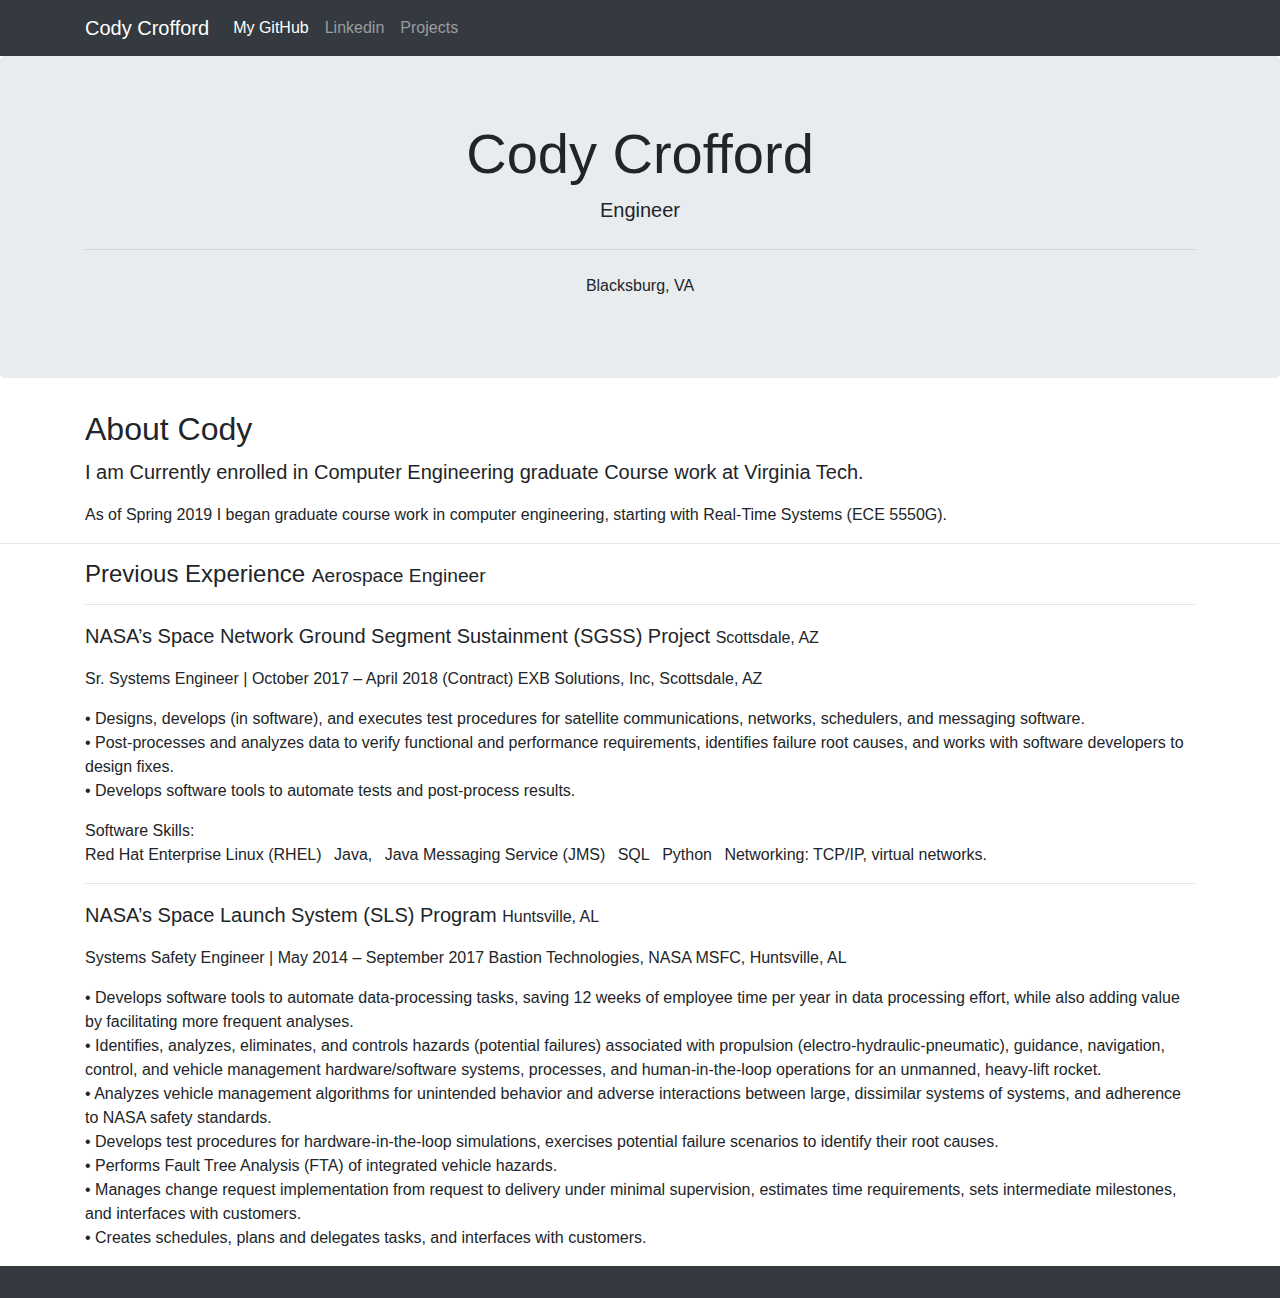
<file: index.html>
<!DOCTYPE html>
<html lang="en">
  <!-- Header information-->
  <head>
    <!--MetaData-->
    <meta charset="utf-8" />
    <meta
      name="viewport"
      content="width=device-width, initial-scale=1, shrink-to-fit=no"
    />
    <meta http-equiv="X-UA-Compatible" content="IE=edge" />
    <!-- mobile device -->
    <!-- Add to home screen for Chrome on Android -->
    <meta name="mobile-web-app-capable" content="yes" />
    <!--Home Screen for Safari on iOS -->
    <meta name="apple-mobile-web-app-capable" content="yes" />
    <meta name="apple-mobile-web-app-status-bar-style" content="black" />
    <!-- Bootstrap -->
    <link href="css/bootstrap.min.css" rel="stylesheet" />

    <!--Title-->
    <title>Cody Crofford</title>
  </head>

  <!--Website body-->
  <body>
	<!--Navigation Bar-->
	<nav class="navbar navbar-expand-lg navbar-dark bg-dark">
		<div class ="container">
				<a class="navbar-brand" href='index.html'>Cody Crofford</a>
			<button class="navbar-toggler" type="button" data-toggle="collapse" data-target="#navbarSupportedContent" aria-controls="navbarSupportedContent" aria-expanded="false" aria-label="Toggle navigation">
				<span class="navbar-toggler-icon"></span>
			</button>

			<div class="collapse navbar-collapse" id="navbarSupportedContent">
				<ul class="navbar-nav mr-auto">
					<li class="nav-item active">
					<a class="nav-link" href="https://github.com/codezor">My GitHub </a>
					</li>
					<li class="nav-item">
					<a class="nav-link" href="https://www.linkedin.com/in/cody-crofford-0567354a/">Linkedin</a>
					</li>
					<li class="nav-item">
						<a class="nav-link" href='Projects.html'>Projects</a>						
					</li>							
				</ul>
			</div>
		</div>
	</nav>

	<div class="jumbotron text-center">
			<div class="container">
			<h1 class="display-4">Cody Crofford</h1>
			<p class="lead">Engineer</p>
			<hr class="my-4">
			<p>Blacksburg, VA</p>
			</div> 
	</div>
<div class ="container">
	<h2 class ="page-header"> About Cody</h2>
	
	<p class ="lead">I am Currently enrolled in Computer Engineering graduate Course work at Virginia Tech.</p>
	<p>
	As of Spring 2019 I began graduate course work in computer engineering, starting with Real-Time Systems (ECE 5550G).

	</p>
</div>

<hr>
<div class ="container"> 

	<h4> Previous Experience <small> Aerospace Engineer</small></h4>
	<hr>

	<p class="lead">NASA’s Space Network Ground Segment Sustainment (SGSS) Project <small>Scottsdale, AZ</small> </p>
	<p>
		Sr. Systems Engineer | October 2017 – April 2018 (Contract)
		EXB Solutions, Inc, Scottsdale, AZ
		<ul class="list-unstyled">
			<li>•	Designs, develops (in software), and executes test procedures for satellite communications, networks, schedulers, and messaging software.</li>
			<li>•	Post-processes and analyzes data to verify functional and performance requirements, identifies failure root causes, and works with software developers to design fixes.</li>
			<li>•	Develops software tools to automate tests and post-process results.</li>
		</ul>

		Software Skills:
		<ul class="list-inline">
				<li class="list-inline-item">Red Hat Enterprise Linux (RHEL)</li>
				<li class="list-inline-item">Java,</li>
				<li class="list-inline-item">Java Messaging Service (JMS)</li>
				<li class="list-inline-item">SQL</li>
				<li class="list-inline-item"> Python</li>
				<li class="list-inline-item"> Networking: TCP/IP, virtual networks.</li>
				
			</ul>
		   
		
</p>
<hr>
<p class="lead">NASA’s Space Launch System (SLS) Program <small>Huntsville, AL</small> </p>
<p>
Systems Safety Engineer | May 2014 – September 2017
Bastion Technologies, NASA MSFC, Huntsville, AL
<ul class="list-unstyled">
<li>•	Develops software tools to automate data-processing tasks, saving 12 weeks of employee time per year in data processing effort, while also adding value by facilitating more frequent analyses.</li>
<li>•	Identifies, analyzes, eliminates, and controls hazards (potential failures) associated with propulsion (electro-hydraulic-pneumatic), guidance, navigation, control, and vehicle management hardware/software systems, processes, and human-in-the-loop operations for an unmanned, heavy-lift rocket.</li>
	<li>•	Analyzes vehicle management algorithms for unintended behavior and adverse interactions between large, dissimilar systems of systems, and adherence to NASA safety standards.</li>
	<li>•	Develops test procedures for hardware-in-the-loop simulations, exercises potential failure scenarios to identify their root causes.
<li>•	Performs Fault Tree Analysis (FTA) of integrated vehicle hazards.</li>
		<li>•	Manages change request implementation from request to delivery under minimal supervision, estimates time requirements, sets intermediate milestones, and interfaces with customers.</li>
				<li>•	Creates schedules, plans and delegates tasks, and interfaces with customers.</li>
</ul>
</p>
</div>
<!--Footers-->
<footer  class="bd-footer text-muted  bg-dark ">     
		<div class = "container p-3 ">
					  
		 </div>
	  
	</footer> 
  </body>
</html>
</file>
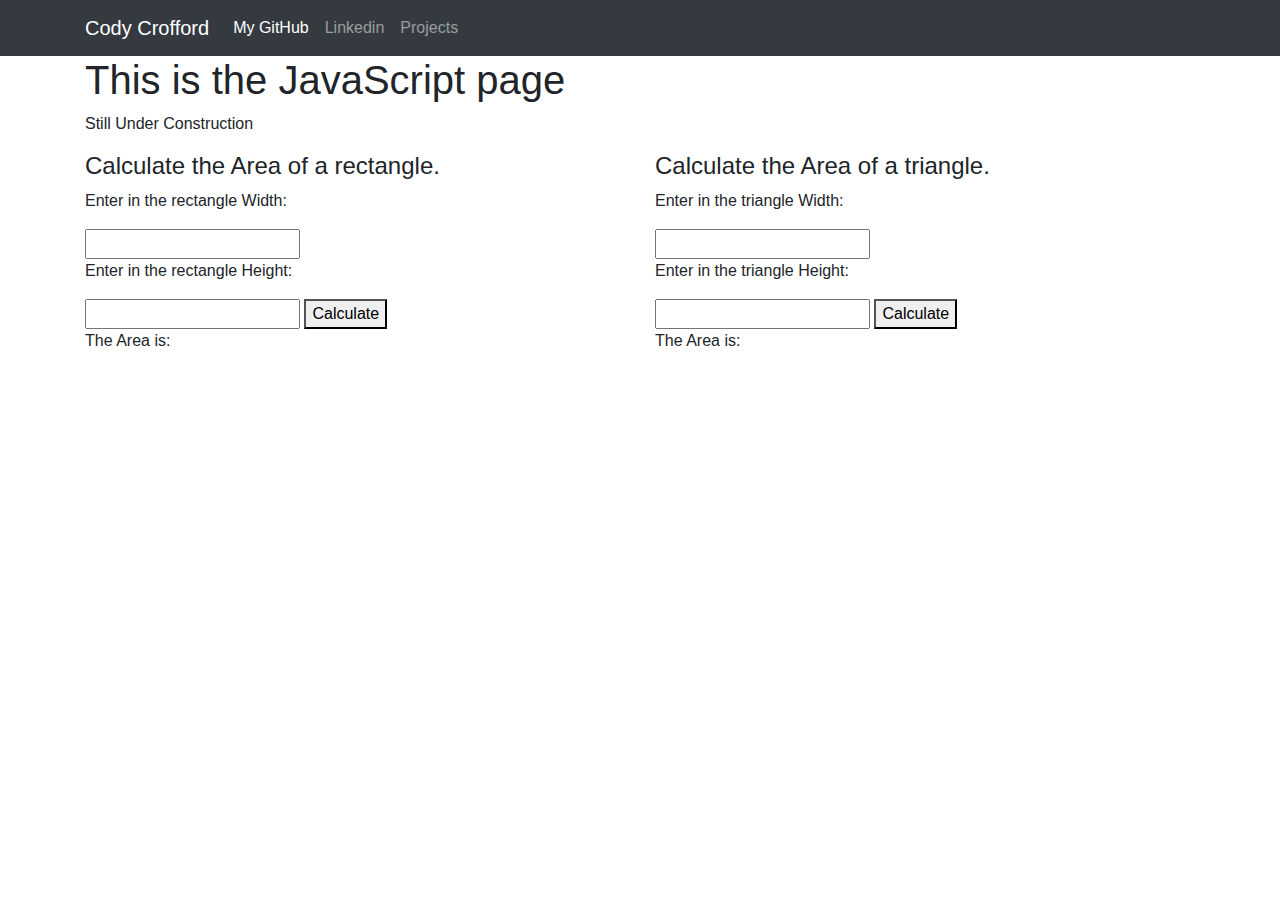
<file: javascriptprojects.html>
<!DOCTYPE html>
<html>
<!-- Header information-->
<head>
	<!--MetaData-->
	<meta charset="utf-8" >
    <meta name="viewport"content="width=device-width, initial-scale=1, shrink-to-fit=no">
    <meta http-equiv="X-UA-Compatible" content="IE=edge" >
	<!-- mobile device -->
	<!-- Add to home screen for Chrome on Android -->
	<meta name="mobile-web-app-capable" content="yes">
	<!--Home Screen for Safari on iOS -->
	<meta name="apple-mobile-web-app-capable" content="yes">
	<meta name="apple-mobile-web-app-status-bar-style" content="black">
	<!-- Bootstrap -->
    <link href="css/bootstrap.min.css" rel="stylesheet" >
	
	<!--Title-->
	
	<!--Title-->
	<title>Quick JavaScript Projects</title>
	
	<!--Calculator Codet-->	
	<script type="text/javascript", src="js/Geometrycalc.js"></script>
</head>
<body>
	<!--Navigation Bar-->
	<nav class="navbar navbar-expand-lg navbar-dark bg-dark">
			<div class ="container">
				<a class="navbar-brand" href='index.html'>Cody Crofford</a>
				<button class="navbar-toggler" type="button" data-toggle="collapse" data-target="#navbarSupportedContent" aria-controls="navbarSupportedContent" aria-expanded="false" aria-label="Toggle navigation">
					<span class="navbar-toggler-icon"></span>
				</button>
	
				<div class="collapse navbar-collapse" id="navbarSupportedContent">
					<ul class="navbar-nav mr-auto">
						<li class="nav-item active">
						<a class="nav-link" href="https://github.com/codezor">My GitHub </a>
						</li>
						<li class="nav-item">
						<a class="nav-link" href="https://www.linkedin.com/in/cody-crofford-0567354a/">Linkedin</a>
						</li>
						<li class="nav-item">
							<a class="nav-link" href='Projects.html'>Projects</a>						
						</li>							
					</ul>
				</div>
			</div>
		</nav>
	
<!--Header-->  
    <div class="container">
        <h1>This is the JavaScript page</h1>  
        <p>Still Under Construction</p> 
    </div>

<div class= container>
	<div class= "row">
			<div class="col-md-6"> 
	<h4>Calculate the Area of a rectangle.</h4>
	<p>Enter in the rectangle Width: </p>
	<input id="rectangleBase">
	<p>Enter in the rectangle Height: </p>
	<input id = "rectangleHeight">
	<button id="rectangleButton", onclick="rectangleArea()"> Calculate</button>
	<p>The Area is: </p>
	<p id="RectangleArea"></p>	
</div>
<div class="col-md-6"> 
	<h4>Calculate the Area of a triangle.</h4>
	<p>Enter in the triangle Width: </p>
	<input id="triangleBase">
	<p>Enter in the triangle Height: </p>
	<input id = "triangleHeight">
	<button id="triangleButton", onclick="triangleArea()"> Calculate</button>
	<p>The Area is: </p>
	<p id="TriangleArea"></p>
</div>
</div>
</div>


	
</div>
<!--Footers-->
<footer  class="bd-footer text-muted  bg-dark ">     
		<div class = "container ">
					  
		 </div>
	  
	</footer> 
<!-- Optional JavaScript -->
    <!-- jQuery (necessary for Bootstrap's JavaScript plugins) -->
    <script src="https://ajax.googleapis.com/ajax/libs/jquery/1.12.4/jquery.min.js"></script>
    <!-- Include all compiled plugins (below), or include individual files as needed -->
    <script src="js/bootstrap.min.js"></script>
</body>
</file>
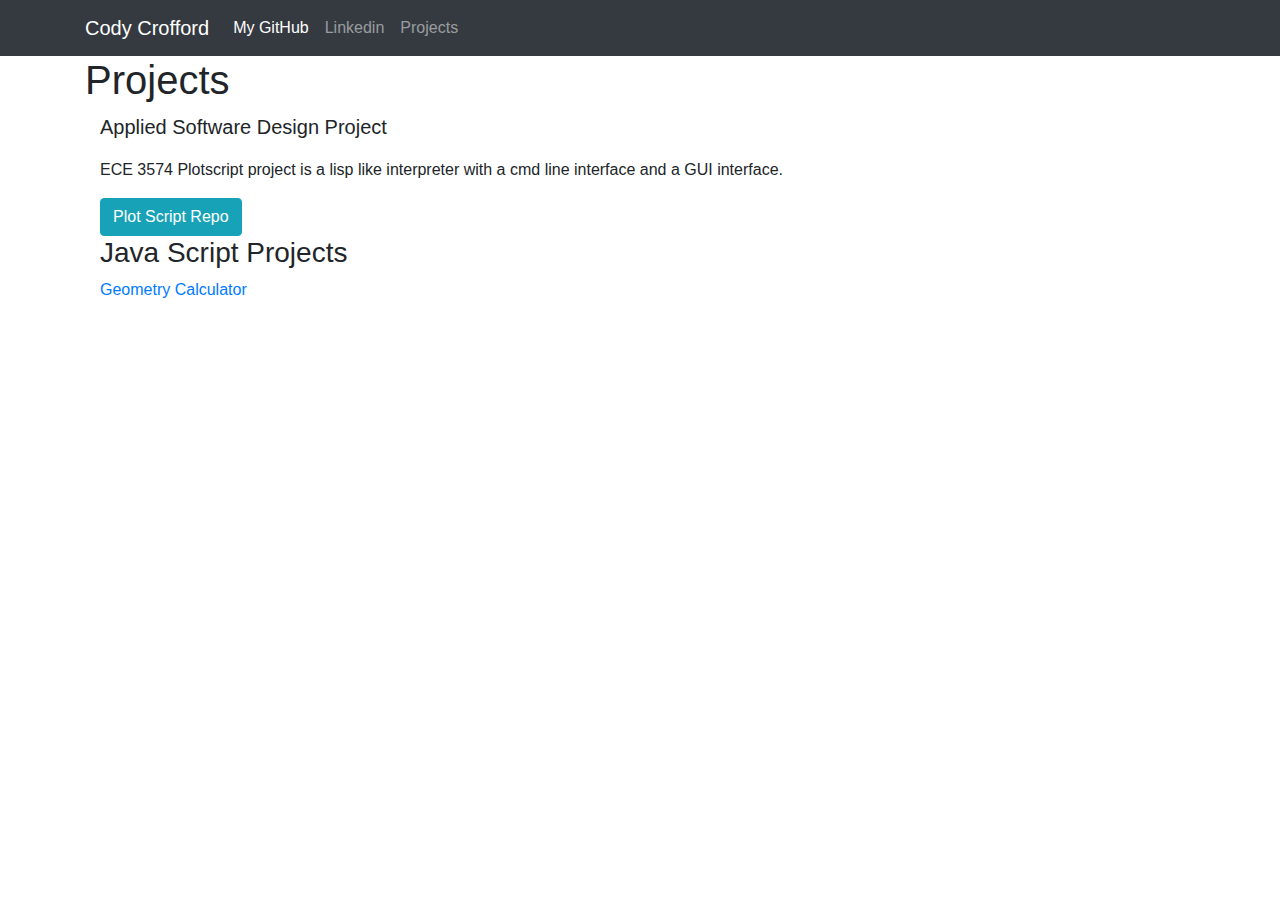
<file: Projects.html>
<!DOCTYPE html>
<html lang="en">
	<head>
    <!-- Header information-->
<!--MetaData-->
<meta charset="utf-8" >
<meta name="viewport"content="width=device-width, initial-scale=1, shrink-to-fit=no">
<meta http-equiv="X-UA-Compatible" content="IE=edge" >
<!-- mobile device -->
<!-- Add to home screen for Chrome on Android -->
<meta name="mobile-web-app-capable" content="yes">
<!--Home Screen for Safari on iOS -->
<meta name="apple-mobile-web-app-capable" content="yes">
<meta name="apple-mobile-web-app-status-bar-style" content="black">
<!-- Bootstrap -->
<link href="css/bootstrap.min.css" rel="stylesheet" >

		<title> Projects</title>
</head>
<!--Portflio Body-->
<!--Things I need in Here c++ projects and plug ins with my games made in Unity-->
<body>
<!--Navigation-->
<!--Navigation Bar-->
<nav class="navbar navbar-expand-lg navbar-dark bg-dark">
		<div class ="container">
			<a class="navbar-brand" href='index.html'>Cody Crofford</a>
			<button class="navbar-toggler" type="button" data-toggle="collapse" data-target="#navbarSupportedContent" aria-controls="navbarSupportedContent" aria-expanded="false" aria-label="Toggle navigation">
				<span class="navbar-toggler-icon"></span>
			</button>

			<div class="collapse navbar-collapse" id="navbarSupportedContent">
				<ul class="navbar-nav mr-auto">
					<li class="nav-item active">
					<a class="nav-link" href="https://github.com/codezor">My GitHub </a>
					</li>
					<li class="nav-item">
					<a class="nav-link" href="https://www.linkedin.com/in/cody-crofford-0567354a/">Linkedin</a>
					</li>
					<li class="nav-item">
						<a class="nav-link" href='Projects.html'>Projects</a>						
					</li>							
				</ul>
			</div>
		</div>
	</nav>

    <!--Header-->  
    <div class="container">
        <h1>Projects</h1>   
    </div>  
    <div class ="container">
    <!--Plot Script-->
    <div class="container">
        <p class = "lead">Applied Software Design Project</p>
        <p> ECE 3574 Plotscript project is a lisp like interpreter with a cmd line interface and a GUI interface. </p>
        <button href = "https://github.com/codezor/Plotscript" class="btn btn-info" type="button"> 
                Plot Script Repo
        </button>
    </div>
    <!--Java Script Project-->
    <div class="container">
        <h3>Java Script Projects</h3>
        <p><a href= "javascriptprojects.html"> Geometry Calculator </a> </p>
       
    </div>
</div>
<!--Footers-->
  <footer  class="bd-footer text-muted  bg-dark ">     
      <div class = "container ">
                    
       </div>
    
  </footer> 
<!-- Optional JavaScript -->
    <!-- jQuery (necessary for Bootstrap's JavaScript plugins) -->
    <script src="https://ajax.googleapis.com/ajax/libs/jquery/1.12.4/jquery.min.js"></script>
    <!-- Include all compiled plugins (below), or include individual files as needed -->
    <script src="js/bootstrap.min.js"></script>
</body>
</file>
